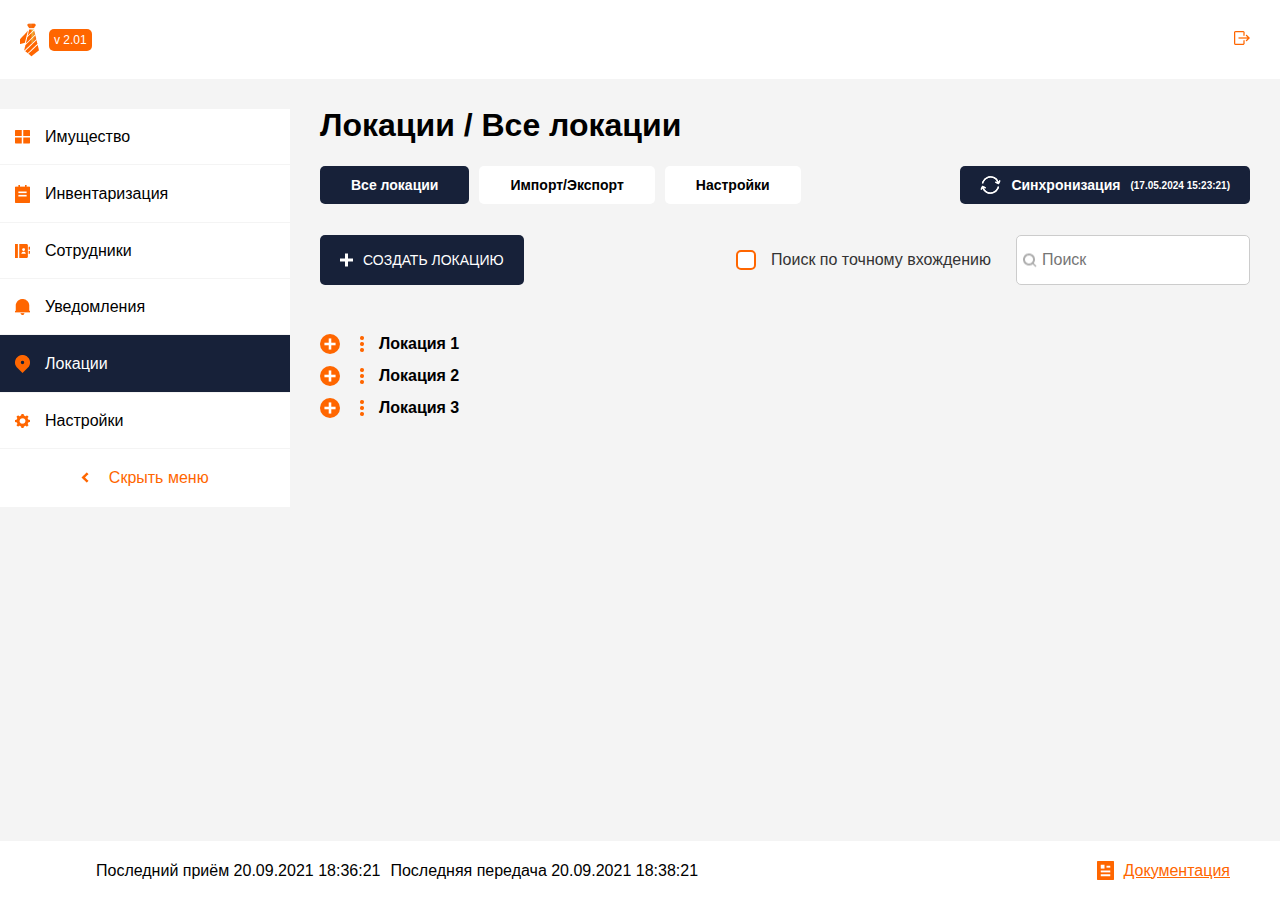
<file: index.html>
<!DOCTYPE html>
<html lang="en">
    <head>
        <meta charset="UTF-8" />
        <meta name="viewport" content="width=device-width, initial-scale=1.0" />
        <link rel="stylesheet" href="styles/reset.css" />
        <link rel="stylesheet" href="styles/styles.css" />
        <title>Локации</title>
    </head>
    <body>
        <div class="page">
            <header class="header">
                <div class="header__container container">
                    <div class="header__menu-left">
                        <img src="img/icon-tie.png" class="header__icon" alt="Иконка гастулка" />
                        <span class="header__version">v 2.01</span>
                    </div>
                    <a href="#" class="header__exit">
                        <img src="img/icon-exit.png" class="header__icon-exit" alt="Иконка выхода" />
                    </a>
                </div>
            </header>

            <main class="main">
                <section class="locations">
                    <div class="aside">
                        <div class="aside__menu">
                            <a href="#" class="aside__item">
                                <img src="img/icon-property.png" alt="Иконка Имущество" class="aside__icon" />
                                <span class="aside__text">Имущество</span>
                            </a>
                            <a href="#" class="aside__item">
                                <img src="img/icon-inventory.png" alt="Иконка Инвентаризация" class="aside__icon" />
                                <span class="aside__text">Инвентаризация</span>
                            </a>
                            <a href="#" class="aside__item">
                                <img src="img/icon-employees.png" alt="Иконка Сотрудники" class="aside__icon" />
                                <span class="aside__text">Сотрудники</span>
                            </a>
                            <a href="#" class="aside__item">
                                <img src="img/icon-notifications.png" alt="Иконка Уведомления" class="aside__icon" />
                                <span class="aside__text">Уведомления</span>
                            </a>
                            <a href="index.html" class="aside__item aside__item_active">
                                <img src="img/icon-location.png" alt="Иконка Локации" class="aside__icon" />
                                <span class="aside__text aside__text_active">Локации</span>
                            </a>
                            <a href="settings.html" class="aside__item">
                                <img src="img/icon-settings.png" alt="Иконка Настройки" class="aside__icon" />
                                <span class="aside__text">Настройки</span>
                            </a>
                        </div>
                        <button class="aside__close-menu">
                            <img src="img/icon-arrow.png" alt="Иконка Настройки" class="aside__icon aside__icon_arrow" />
                            <span class="aside__text_button aside__close-menu_text">Скрыть меню</span>
                        </button>
                    </div>

                    <div class="main-content">
                        <h1 class="main-content__title">Локации / Все локации</h1>
                        <div class="menu-top">
                            <div class="menu-top__list">
                                <button class="menu-top__item menu-top__item_active">Все локации</button>
                                <button class="menu-top__item">Импорт/Экспорт</button>
                                <button class="menu-top__item">Настройки</button>
                            </div>
                            <button class="menu-top__item menu-top__item_dark-blue">
                                <svg class="menu-top__icon" width="21" height="18" fill="#fff" xmlns="http://www.w3.org/2000/svg">
                                    <path
                                        d="M19.016 10.636l-1.135-.232a.095.095 0 0 0-.112.074 7.454 7.454 0 0 1-.605 1.778 7.378 7.378 0 0 1-4.257 3.767 7.428 7.428 0 0 1-2.425.408 7.358 7.358 0 0 1-3.25-.756 7.369 7.369 0 0 1-3.63-3.882l1.555.758a.093.093 0 0 0 .072.005.093.093 0 0 0 .054-.048l.508-1.041a.095.095 0 0 0-.044-.127L2.32 9.668a.095.095 0 0 0-.127.043L.865 12.413a.082.082 0 0 0-.006.016l-.034.07-.315.644a.095.095 0 0 0 .043.127l.272.133.768.376a.095.095 0 0 0 .127-.043l.668-1.363c.284.683.65 1.323 1.089 1.908a8.682 8.682 0 0 0 3.164 2.606 8.724 8.724 0 0 0 3.847.89c.97 0 1.932-.161 2.857-.48a8.74 8.74 0 0 0 5.133-4.668c.274-.603.48-1.237.612-1.882a.094.094 0 0 0-.074-.111zM20.495 4.776a.094.094 0 0 0-.048-.055l-.271-.134-.768-.378a.094.094 0 0 0-.072-.005.097.097 0 0 0-.055.048l-.685 1.39a8.741 8.741 0 0 0-4.261-4.53 8.721 8.721 0 0 0-3.847-.89c-.971 0-1.932.16-2.858.48a8.75 8.75 0 0 0-5.03 4.45 8.804 8.804 0 0 0-.71 2.08.093.093 0 0 0 .074.112l1.134.234a.095.095 0 0 0 .111-.073c.125-.607.328-1.2.602-1.762A7.38 7.38 0 0 1 8.07 1.976a7.432 7.432 0 0 1 2.425-.409c1.128 0 2.222.255 3.25.756a7.39 7.39 0 0 1 3.61 3.843l-1.513-.73a.095.095 0 0 0-.127.045l-.503 1.043a.095.095 0 0 0 .044.127l3.428 1.651c.013.007.027.01.04.01.036 0 .07-.02.086-.053l1.366-2.773.315-.638a.093.093 0 0 0 .005-.072z"
                                        fill="#fff"
                                    />
                                    <path
                                        fill-rule="evenodd"
                                        clip-rule="evenodd"
                                        d="M.825 13.403v-.904l.034-.07a.082.082 0 0 1 .006-.016l1.327-2.702a.095.095 0 0 1 .127-.043l3.428 1.672c.048.023.067.08.044.127l-.508 1.04a.093.093 0 0 1-.054.049.093.093 0 0 1-.072-.005l-1.554-.758a7.369 7.369 0 0 0 3.629 3.882 7.358 7.358 0 0 0 3.25.756c.821 0 1.637-.137 2.425-.408a7.378 7.378 0 0 0 4.344-3.952 7.454 7.454 0 0 0 .518-1.593.095.095 0 0 1 .041-.06c.021-.014.047-.019.071-.014l1.135.232c.051.01.085.06.074.11a8.794 8.794 0 0 1-.714 2.1 8.74 8.74 0 0 1-5.03 4.45 8.758 8.758 0 0 1-6.705-.409 8.682 8.682 0 0 1-3.164-2.606 8.787 8.787 0 0 1-1.09-1.908l-.667 1.363a.095.095 0 0 1-.127.043l-.768-.376zm19.35-7.917v-.899l-.767-.378a.094.094 0 0 0-.072-.005.097.097 0 0 0-.055.048l-.685 1.39a8.741 8.741 0 0 0-4.261-4.53 8.721 8.721 0 0 0-3.847-.89c-.971 0-1.932.16-2.858.48a8.75 8.75 0 0 0-5.03 4.45 8.804 8.804 0 0 0-.71 2.08.093.093 0 0 0 .074.112l1.134.234a.095.095 0 0 0 .111-.073c.125-.607.328-1.2.602-1.762A7.38 7.38 0 0 1 8.07 1.976a7.432 7.432 0 0 1 2.425-.409c1.128 0 2.222.255 3.25.756a7.39 7.39 0 0 1 3.61 3.843l-1.513-.73a.095.095 0 0 0-.127.045l-.503 1.043a.095.095 0 0 0 .044.127l3.428 1.651c.013.007.027.01.04.01.036 0 .07-.02.086-.053l1.366-2.773z"
                                        fill="#fff"
                                    />
                                </svg>
                                <span class="menu-top__text-left">Cинхронизация</span>
                                <span class="menu-top__date">(17.05.2024 15:23:21)</span>
                            </button>
                        </div>
                        <div class="menu-bottom">
                            <button class="button__wrapper">
                                <svg width="13" height="14" fill="none" xmlns="http://www.w3.org/2000/svg">
                                    <path d="M5 .5h3v13H5V.5z" fill="#fff" />
                                    <path d="M13 5.5v3H0v-3h13z" fill="#fff" />
                                </svg>
                                <span class="button__text">Создать локацию</span>
                            </button>

                            <div class="menu-bottom__search-container">
                                <div class="menu-bottom__search-left">
                                    <input type="checkbox" id="myCheckbox" class="menu-bottom__checkbox" />
                                    <label for="myCheckbox" class="menu-bottom__label">Поиск по точному вхождению</label>
                                </div>
                                <div class="menu-bottom__search-right">
                                    <button class="menu-bottom__search-button">
                                        <img src="img/icon-loupe.png" alt="Иконка Поиск" />
                                    </button>
                                    <input type="text" placeholder="Поиск" class="menu-bottom__input" />
                                </div>
                            </div>
                        </div>

                        <nav class="menu-locations">
                            <ul class="menu-locations__list">
                                <li class="menu-locations__item menu-locations__item_child">
                                    <div class="menu-locations__icon-container">
                                        <div class="menu-locations__circle"></div>
                                        <img src="img/icon-dots.png" class="menu-locations__three-dots" alt="Иконка Три точки" />
                                        <span class="menu-locations__text">Локация 1</span>
                                    </div>

                                    <ul class="menu-locations__submenu-list">
                                        <li class="menu-locations__item_child menu-locations__submenu-item">
                                            <div class="menu-locations__icon-container">
                                                <div class="menu-locations__circle"></div>
                                                <img src="img/icon-dots.png" class="menu-locations__three-dots" alt="Иконка Три точки" />
                                                <span class="menu-locations__text-child">Подотдел 1.1</span>
                                            </div>

                                            <ul class="menu-locations__submenu-grandchild">
                                                <li class="menu-locations__item_child">
                                                    <span class="menu-locations__submenu-text">Подподотдел 1.1.1</span>
                                                </li>
                                                <li class="menu-locations__item_child">
                                                    <span class="menu-locations__submenu-text">Подподотдел 1.1.2</span>
                                                </li>
                                            </ul>
                                        </li>
                                        <li class="menu-locations__item_child">
                                            <div class="menu-locations__icon-container">
                                                <div class="menu-locations__circle"></div>
                                                <img src="img/icon-dots.png" class="menu-locations__three-dots" alt="Иконка Три точки" />
                                                <span class="menu-locations__text-child">Подотдел 1.2</span>
                                            </div>

                                            <ul class="menu-locations__submenu-grandchild">
                                                <li class="menu-locations__item_child">
                                                    <span class="menu-locations__submenu-text">Подподотдел 1.2.1</span>
                                                </li>
                                                <li class="menu-locations__item_child">
                                                    <span class="menu-locations__submenu-text">Подподотдел 1.2.2</span>
                                                </li>
                                            </ul>
                                        </li>
                                        <li class="menu-locations__item_child">
                                            <div class="menu-locations__icon-container">
                                                <div class="menu-locations__circle"></div>
                                                <img src="img/icon-dots.png" class="menu-locations__three-dots" alt="Иконка Три точки" />
                                                <span class="menu-locations__text-child">Подотдел 1.3</span>
                                            </div>

                                            <ul class="menu-locations__submenu-grandchild">
                                                <li class="menu-locations__item_child">
                                                    <span class="menu-locations__submenu-text">Подподотдел 1.3.1</span>
                                                </li>
                                                <li class="menu-locations__item_child">
                                                    <span class="menu-locations__submenu-text">Подподотдел 1.3.2</span>
                                                </li>
                                            </ul>
                                        </li>
                                    </ul>
                                </li>

                                <li class="menu-locations__item menu-locations__item_child">
                                    <div class="menu-locations__icon-container">
                                        <div class="menu-locations__circle"></div>
                                        <img src="img/icon-dots.png" class="menu-locations__three-dots" alt="Иконка Три точки" />
                                        <span class="menu-locations__text">Локация 2</span>
                                    </div>

                                    <ul class="menu-locations__submenu-list">
                                        <li class="menu-locations__item_child">
                                            <div class="menu-locations__icon-container">
                                                <div class="menu-locations__circle"></div>
                                                <img src="img/icon-dots.png" class="menu-locations__three-dots" alt="Иконка Три точки" />
                                                <span class="menu-locations__text-child">Подотдел 2.1</span>
                                            </div>
                                        </li>
                                        <li class="menu-locations__item_child">
                                            <div class="menu-locations__icon-container">
                                                <div class="menu-locations__circle"></div>
                                                <img src="img/icon-dots.png" class="menu-locations__three-dots" alt="Иконка Три точки" />
                                                <span class="menu-locations__text-child">Подотдел 2.2</span>
                                            </div>
                                        </li>
                                    </ul>
                                </li>

                                <li class="menu-locations__item menu-locations__item_child">
                                    <div class="menu-locations__icon-container">
                                        <div class="menu-locations__circle"></div>
                                        <img src="img/icon-dots.png" class="menu-locations__three-dots" alt="Иконка Три точки" />
                                        <span class="menu-locations__text">Локация 3</span>
                                    </div>

                                    <ul class="menu-locations__submenu-list">
                                        <li class="menu-locations__item_child">
                                            <div class="menu-locations__icon-container">
                                                <div class="menu-locations__circle"></div>
                                                <img src="img/icon-dots.png" class="menu-locations__three-dots" alt="Иконка Три точки" />
                                                <span class="menu-locations__text-child">Подотдел 3.1</span>
                                            </div>
                                        </li>
                                        <li class="menu-locations__item_child">
                                            <div class="menu-locations__icon-container">
                                                <div class="menu-locations__circle"></div>
                                                <img src="img/icon-dots.png" class="menu-locations__three-dots" alt="Иконка Три точки" />
                                                <span class="menu-locations__text-child">Подотдел 3.2</span>
                                            </div>
                                        </li>
                                    </ul>
                                </li>
                            </ul>
                        </nav>
                    </div>
                </section>
            </main>

            <footer class="footer">
                <div class="footer__wrap container">
                    <div class="footer__center">
                        <p class="footer__text">Последний приём 20.09.2021 18:36:21</p>
                        <p class="footer__text">Последняя передача 20.09.2021 18:38:21</p>
                    </div>
                    <div class="footer__right">
                        <img src="img/icon-documentation.png" class="footer__icon" />
                        <a href="#" class="footer__link">Документация</a>
                    </div>
                </div>
            </footer>
        </div>
        <script src="scripts/menu-locations.js"></script>
        <script src="scripts/aside.js"></script>
    </body>
</html>
</file>
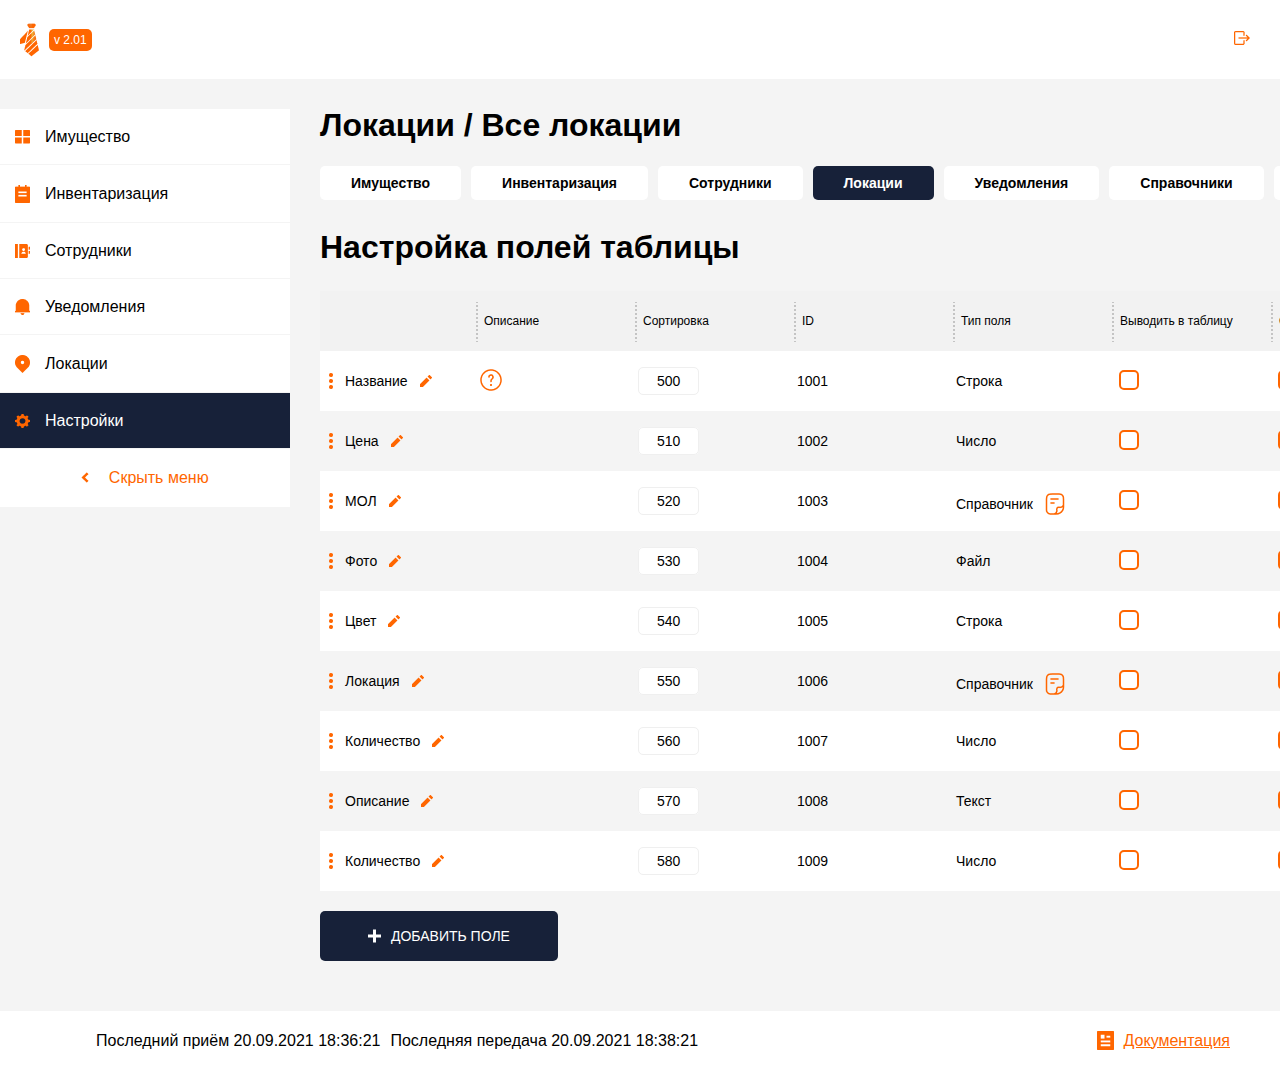
<file: settings.html>
<!DOCTYPE html>
<html lang="en">
    <head>
        <meta charset="UTF-8" />
        <meta name="viewport" content="width=device-width, initial-scale=1.0" />
        <link rel="stylesheet" href="styles/reset.css" />
        <link rel="stylesheet" href="styles/styles.css" />
        <title>Локации</title>
    </head>
    <body>
        <div class="page">
            <header class="header">
                <div class="header__container container">
                    <div class="header__menu-left">
                        <img src="img/icon-tie.png" class="header__icon" alt="Иконка гастулка" />
                        <span class="header__version">v 2.01</span>
                    </div>
                    <a href="#" class="header__exit">
                        <img src="img/icon-exit.png" class="header__icon-exit" alt="Иконка выхода" />
                    </a>
                </div>
            </header>

            <main class="main">
                <section class="locations">
                    <div class="aside">
                        <div class="aside__menu">
                            <a href="#" class="aside__item">
                                <img src="img/icon-property.png" alt="Иконка Имущество" class="aside__icon" />
                                <span class="aside__text">Имущество</span>
                            </a>
                            <a href="#" class="aside__item">
                                <img src="img/icon-inventory.png" alt="Иконка Инвентаризация" class="aside__icon" />
                                <span class="aside__text">Инвентаризация</span>
                            </a>
                            <a href="#" class="aside__item">
                                <img src="img/icon-employees.png" alt="Иконка Сотрудники" class="aside__icon" />
                                <span class="aside__text">Сотрудники</span>
                            </a>
                            <a href="#" class="aside__item">
                                <img src="img/icon-notifications.png" alt="Иконка Уведомления" class="aside__icon" />
                                <span class="aside__text">Уведомления</span>
                            </a>
                            <a href="index.html" class="aside__item">
                                <img src="img/icon-location.png" alt="Иконка Локации" class="aside__icon" />
                                <span class="aside__text">Локации</span>
                            </a>
                            <a href="settings.html" class="aside__item aside__item_active">
                                <img src="img/icon-settings.png" alt="Иконка Настройки" class="aside__icon" />
                                <span class="aside__text aside__text_active">Настройки</span>
                            </a>
                        </div>
                        <button class="aside__close-menu">
                            <img src="img/icon-arrow.png" alt="Иконка Настройки" class="aside__icon aside__icon_arrow" />
                            <span class="aside__text_button aside__close-menu_text">Скрыть меню</span>
                        </button>
                    </div>

                    <div class="main-content">
                        <h1 class="main-content__title">Локации / Все локации</h1>
                        <div class="menu-top">
                            <div class="menu-top__list">
                                <button class="menu-top__item">Имущество</button>
                                <button class="menu-top__item">Инвентаризация</button>
                                <button class="menu-top__item">Сотрудники</button>
                                <button class="menu-top__item menu-top__item_active">Локации</button>
                                <button class="menu-top__item">Уведомления</button>
                                <button class="menu-top__item">Справочники</button>
                                <button class="menu-top__item">Пользователь</button>
                            </div>
                        </div>

                        <div class="table">
                            <h2 class="table__title">Настройка полей таблицы</h2>
                            <table class="table__main">
                                <thead class="table__head">
                                    <tr class="table__top-text">
                                        <th>&nbsp;</th>
                                        <th scope="col">Описание</th>
                                        <th scope="col">Сортировка</th>
                                        <th scope="col">ID</th>
                                        <th scope="col">Тип поля</th>
                                        <th scope="col">Выводить в таблицу</th>
                                        <th scope="col">Обязательно</th>
                                        <th scope="col">Удалить</th>
                                    </tr>
                                </thead>
                                <tbody class="table__body">
                                    <tr>
                                        <th class="table__left-text">
                                            <img src="img/icon-dots.png" alt="Иконка Три точки" />
                                            <span>Название</span>
                                            <img src="img/icon-pencil.png" alt="Иконка карандаша" />
                                        </th>
                                        <td><img src="img/icon-help.png" alt="Описание картинки" class="table__img" /></td>
                                        <td>
                                            <span class="table__sort">500</span>
                                        </td>
                                        <td>1001</td>
                                        <td>Строка</td>
                                        <td><input type="checkbox" class="table__checkbox" id="checkbox1" /></td>
                                        <td><input type="checkbox" class="table__checkbox" id="checkbox2" /></td>
                                        <td><input type="checkbox" class="table__checkbox" id="checkbox3" /></td>
                                    </tr>
                                    <tr>
                                        <th class="table__left-text">
                                            <img src="img/icon-dots.png" alt="Иконка Три точки" />
                                            <span>Цена</span>
                                            <img src="img/icon-pencil.png" alt="Иконка карандаша" />
                                        </th>
                                        <td></td>
                                        <td>
                                            <span class="table__sort">510</span>
                                        </td>
                                        <td>1002</td>
                                        <td>Число</td>
                                        <td><input type="checkbox" class="table__checkbox" id="checkbox1" /></td>
                                        <td><input type="checkbox" class="table__checkbox" id="checkbox2" /></td>
                                        <td><input type="checkbox" class="table__checkbox" id="checkbox3" /></td>
                                    </tr>
                                    <tr>
                                        <th class="table__left-text">
                                            <img src="img/icon-dots.png" alt="Иконка Три точки" />
                                            <span>МОЛ</span>
                                            <img src="img/icon-pencil.png" alt="Иконка карандаша" />
                                        </th>
                                        <td></td>
                                        <td>
                                            <span class="table__sort">520</span>
                                        </td>
                                        <td>1003</td>
                                        <td class="table__directory">
                                            <span>Справочник</span>
                                            <img src="img/icon-directory.png" alt="Иконка карандаша" />
                                        </td>
                                        <td><input type="checkbox" class="table__checkbox" id="checkbox1" /></td>
                                        <td><input type="checkbox" class="table__checkbox" id="checkbox2" /></td>
                                        <td><input type="checkbox" class="table__checkbox" id="checkbox3" /></td>
                                    </tr>
                                    <tr>
                                        <th class="table__left-text">
                                            <img src="img/icon-dots.png" alt="Иконка Три точки" />
                                            <span>Фото</span>
                                            <img src="img/icon-pencil.png" alt="Иконка карандаша" />
                                        </th>
                                        <td></td>
                                        <td>
                                            <span class="table__sort">530</span>
                                        </td>
                                        <td>1004</td>
                                        <td>Файл</td>
                                        <td><input type="checkbox" class="table__checkbox" id="checkbox1" /></td>
                                        <td><input type="checkbox" class="table__checkbox" id="checkbox2" /></td>
                                        <td><input type="checkbox" class="table__checkbox" id="checkbox3" /></td>
                                    </tr>
                                    <tr>
                                        <th class="table__left-text">
                                            <img src="img/icon-dots.png" alt="Иконка Три точки" />
                                            <span>Цвет</span>
                                            <img src="img/icon-pencil.png" alt="Иконка карандаша" />
                                        </th>
                                        <td></td>
                                        <td>
                                            <span class="table__sort">540</span>
                                        </td>
                                        <td>1005</td>
                                        <td>Строка</td>
                                        <td><input type="checkbox" class="table__checkbox" id="checkbox1" /></td>
                                        <td><input type="checkbox" class="table__checkbox" id="checkbox2" /></td>
                                        <td><input type="checkbox" class="table__checkbox" id="checkbox3" /></td>
                                    </tr>
                                    <tr>
                                        <th class="table__left-text">
                                            <img src="img/icon-dots.png" alt="Иконка Три точки" />
                                            <span>Локация</span>
                                            <img src="img/icon-pencil.png" alt="Иконка карандаша" />
                                        </th>
                                        <td></td>
                                        <td>
                                            <span class="table__sort">550</span>
                                        </td>
                                        <td>1006</td>
                                        <td class="table__directory">
                                            <span>Справочник</span>
                                            <img src="img/icon-directory.png" alt="Иконка карандаша" />
                                        </td>
                                        <td><input type="checkbox" class="table__checkbox" id="checkbox1" /></td>
                                        <td><input type="checkbox" class="table__checkbox" id="checkbox2" /></td>
                                        <td><input type="checkbox" class="table__checkbox" id="checkbox3" /></td>
                                    </tr>
                                    <tr>
                                        <th class="table__left-text">
                                            <img src="img/icon-dots.png" alt="Иконка Три точки" />
                                            <span>Количество</span>
                                            <img src="img/icon-pencil.png" alt="Иконка карандаша" />
                                        </th>
                                        <td></td>
                                        <td>
                                            <span class="table__sort">560</span>
                                        </td>
                                        <td>1007</td>
                                        <td>Число</td>
                                        <td><input type="checkbox" class="table__checkbox" id="checkbox1" /></td>
                                        <td><input type="checkbox" class="table__checkbox" id="checkbox2" /></td>
                                        <td><input type="checkbox" class="table__checkbox" id="checkbox3" /></td>
                                    </tr>
                                    <tr>
                                        <th class="table__left-text">
                                            <img src="img/icon-dots.png" alt="Иконка Три точки" />
                                            <span>Описание</span>
                                            <img src="img/icon-pencil.png" alt="Иконка карандаша" />
                                        </th>
                                        <td></td>
                                        <td>
                                            <span class="table__sort">570</span>
                                        </td>
                                        <td>1008</td>
                                        <td>Текст</td>
                                        <td><input type="checkbox" class="table__checkbox" id="checkbox1" /></td>
                                        <td><input type="checkbox" class="table__checkbox" id="checkbox2" /></td>
                                        <td><input type="checkbox" class="table__checkbox" id="checkbox3" /></td>
                                    </tr>
                                    <tr>
                                        <th class="table__left-text">
                                            <img src="img/icon-dots.png" alt="Иконка Три точки" />
                                            <span>Количество</span>
                                            <img src="img/icon-pencil.png" alt="Иконка карандаша" />
                                        </th>
                                        <td></td>
                                        <td>
                                            <span class="table__sort">580</span>
                                        </td>
                                        <td>1009</td>
                                        <td>Число</td>
                                        <td><input type="checkbox" class="table__checkbox" id="checkbox1" /></td>
                                        <td><input type="checkbox" class="table__checkbox" id="checkbox2" /></td>
                                        <td><input type="checkbox" class="table__checkbox" id="checkbox3" /></td>
                                    </tr>
                                </tbody>
                            </table>

                            <button class="button__wrapper button__wrapper_settings" id="open-popup">
                                <svg width="13" height="14" fill="none" xmlns="http://www.w3.org/2000/svg">
                                    <path d="M5 .5h3v13H5V.5z" fill="#fff" />
                                    <path d="M13 5.5v3H0v-3h13z" fill="#fff" />
                                </svg>
                                <span class="button__text">Добавить поле</span>
                            </button>

                            <div class="popup" id="popup-create">
                                <div class="popup__content">
                                    <h2 class="popup__title">Создать локацию</h2>
                                    <div class="popup__form">
                                        <input type="text" class="popup__input" placeholder="Название" />
                                        <input type="text" class="popup__input" placeholder="Штрихкод" />
                                        <input type="text" class="popup__input" placeholder="RFID" />
                                        <div class="popup__select-form">
                                            <select class="popup__select_wrap">
                                                <option value="" hidden>Вложенность</option>
                                                <option value="1">Вложенность 1</option>
                                                <option value="2">Вложенность 2</option>
                                                <option value="3">Вложенность 3</option>
                                            </select>
                                            <div class="popup__arrow"></div>
                                        </div>
                                    </div>
                                    <div class="popup__options">
                                        <div class="popup__option">
                                            <span class="popup__label">Виртуальная локация</span>
                                            <label class="popup__switch">
                                                <input type="checkbox" />
                                                <span class="popup__slider"></span>
                                            </label>
                                        </div>
                                        <div class="popup__option">
                                            <span class="popup__label">Локация для утерь</span>
                                            <label class="popup__switch">
                                                <input type="checkbox" />
                                                <span class="popup__slider"></span>
                                            </label>
                                        </div>
                                    </div>
                                    <div class="popup__buttons">
                                        <button class="button__wrapper button__wrapper_popup" id="new-popup">
                                            <img src="img/icon-save.png" alt="Иконка Сохранения" />
                                            <span class="button__text">Сохранить</span>
                                        </button>
                                        <button class="button__wrapper button__wrapper_popup button__wrapper_popup_cancel" id="close-popup">
                                            <span class="button__text">Отменить</span>
                                        </button>
                                    </div>
                                </div>
                            </div>

                            <div class="popup__change" id="popup-change">
                                <div class="popup__content">
                                    <h2 class="popup__title">Изменить локацию "название"</h2>
                                    <div class="popup__form">
                                        <div class="popup__label-wrap">
                                            <label for="location-name">Локация:</label>
                                            <input type="text" id="location-name" class="popup__input" placeholder="Локация 11" />
                                        </div>
                                        <div class="popup__label-wrap">
                                            <label for="code">Штрихкод:</label>
                                            <input type="text" id="code" class="popup__input" placeholder="1123123123123" />
                                        </div>
                                        <div class="popup__label-wrap">
                                            <label for="rfid">RFID:</label>
                                            <input type="text" id="rfid" class="popup__input" placeholder="1123123123123" />
                                        </div>
                                        <div class="popup__select-form popup__select-form_change popup__label-wrap">
                                            <label for="nested">Вложенность:</label>
                                            <select id="nested" class="popup__select_wrap">
                                                <option value="" hidden>Вложенность</option>
                                                <option value="1">Локация1</option>
                                                <option value="2">Вложенность 2</option>
                                                <option value="3">Вложенность 3</option>
                                            </select>
                                            <div class="popup__arrow popup__arrow_change"></div>
                                        </div>
                                    </div>
                                    <div class="popup__options">
                                        <div class="popup__option">
                                            <span class="popup__label">Виртуальная локация</span>
                                            <label class="popup__switch">
                                                <input type="checkbox" />
                                                <span class="popup__slider"></span>
                                            </label>
                                        </div>
                                        <div class="popup__option">
                                            <span class="popup__label">Локация для утерь</span>
                                            <label class="popup__switch">
                                                <input type="checkbox" />
                                                <span class="popup__slider"></span>
                                            </label>
                                        </div>
                                    </div>
                                    <div class="popup__buttons">
                                        <button class="button__wrapper button__wrapper_popup button__wrapper_delete">
                                            <svg width="13" height="13" fill="none" xmlns="http://www.w3.org/2000/svg">
                                                <path d="M10.044.843l2.121 2.121-9.192 9.192-2.121-2.12L10.044.842z" fill="#FF4545" />
                                                <path d="M12.165 10.035l-2.121 2.121L.852 2.964 2.972.843l9.193 9.192z" fill="#FF4545" />
                                            </svg>
                                            <span class="button__text">Удалить</span>
                                        </button>
                                        <button class="button__wrapper button__wrapper_popup button__wrapper_popup_cancel" id="close-popup-change">
                                            <span class="button__text">Отменить</span>
                                        </button>
                                    </div>
                                    <button class="button__wrapper button__wrapper_save button__wrapper_popup">
                                        <img src="img/icon-save.png" alt="Иконка Сохранения" />
                                        <span class="button__text">Сохранить</span>
                                    </button>
                                </div>
                            </div>
                        </div>
                    </div>
                </section>
            </main>

            <footer class="footer">
                <div class="footer__wrap container">
                    <div class="footer__center">
                        <p class="footer__text">Последний приём 20.09.2021 18:36:21</p>
                        <p class="footer__text">Последняя передача 20.09.2021 18:38:21</p>
                    </div>
                    <div class="footer__right">
                        <img src="img/icon-documentation.png" class="footer__icon" />
                        <a href="#" class="footer__link">Документация</a>
                    </div>
                </div>
            </footer>
        </div>
        <script src="scripts/aside.js"></script>
        <script src="scripts/popup.js"></script>
    </body>
</html>
</file>
<file: styles/styles.css>
/* Global */
* {
  box-sizing: border-box;
}

::after,
::before {
  box-sizing: inherit;
}

body {
  font-family: "Tahoma", "Arial", sans-serif;
  font-weight: 400;
  height: 100%;
  margin: 0;
  padding: 0;
}

.container {
  max-width: 2560px;
  margin: 0 auto;
  padding: 0 30px 0 20px;
}

/* Header */
.header__container {
  display: flex;
  align-items: center;
  min-height: 79px;
  justify-content: space-between;
}
.header__menu-left {
  display: flex;
  align-items: center;
  gap: 10px;
}
.header__version {
  display: block;
  font-size: 12px;
  color: #fff;
  background-color: #ff6600;
  border-radius: 5px;
  padding: 5px;
}
.header__exit {
  cursor: pointer;
}

/* Main */
.page {
  display: flex;
  flex-direction: column;
  min-height: 100vh;
}

.main {
  flex: 1;
  background-color: #f4f4f4;
  padding-top: 30px;
}

/* Aside menu */
.aside {
  width: 100%;
  display: flex;
  flex-direction: column;
  max-width: 290px;
  transition: max-width 0.3s ease;
}
.aside_collapsed {
  width: 43px;
  overflow: hidden;
}
.aside__menu {
  display: flex;
  flex-direction: column;
  background-color: #fff;
  min-width: 290px;
  transition: transform 0.3s ease;
  transform: translateX(0);
}
.aside__item {
  display: flex;
  align-items: center;
  position: relative;
  text-decoration: none;
  cursor: pointer;
  transition: background-color 0.3s ease;
  padding: 20px 15px;
}
.aside__item::after {
  content: "";
  position: absolute;
  width: 100%;
  bottom: 0;
  left: 0;
  border-bottom: 1px solid #f4f4f4;
}
.aside__item:hover {
  background-color: #172139;
}
.aside__item:hover .aside__text {
  color: #fff;
}
.aside__item:active {
  background-color: rgba(23, 33, 57, 0.5);
  box-shadow: 0 0 8px rgba(0, 0, 0, 0.2);
}
.aside__item_active {
  color: #fff;
  background-color: #172139;
}
.aside__text {
  color: #000;
}
.aside__text_active {
  color: #fff;
}
.aside__text.aside__text_hidden {
  display: none;
}
.aside__text_button {
  display: inline-block;
  transition: opacity 0.3s ease;
}
.aside__icon {
  transition: opacity 0.3s ease;
  padding-right: 15px;
}
.aside__icon_show-icon {
  padding-right: 0;
}
.aside__icon_arrow_rotated {
  transform: rotate(180deg);
  transition: transform 0.3s ease;
}
.aside__close-menu {
  position: relative;
  font-size: 16px;
  background-color: #fff;
  color: #ff6600;
  outline: none;
  border: none;
  padding: 20px;
  cursor: pointer;
  transition: background-color 0.3s ease, color 0.3s ease;
}
.aside__close-menu_text_hidden {
  display: none;
}

/* Locations */
.locations {
  width: 100%;
  display: flex;
}

/* Main content*/
.main-content {
  width: 100%;
  flex-grow: 1;
  padding: 0 30px;
}
.main-content__title {
  font-size: 32px;
  font-weight: bold;
  padding-bottom: 25px;
}

/* Menu */
.menu-top {
  display: flex;
  justify-content: space-between;
  padding-bottom: 31px;
}
.menu-top__list {
  display: flex;
  gap: 10px;
}
.menu-top__item {
  position: relative;
  font-size: 14px;
  font-weight: bold;
  background-color: #fff;
  outline: none;
  border: none;
  border-radius: 5px;
  cursor: pointer;
  padding: 9px 31px;
}
.menu-top__item:hover {
  background-color: #172139;
  color: #fff;
}
.menu-top__item_dark-blue {
  display: flex;
  align-items: center;
  justify-content: center;
  gap: 10px;
  color: #fff;
  background-color: #172139;
  border: none;
  cursor: pointer;
  transition: background-color 0.3s, color 0.3s, transform 0.3s;
  padding: 10px 20px;
}
.menu-top__item_dark-blue:hover {
  box-shadow: 0 0 8px rgba(0, 0, 0, 0.2);
  transform: scale(1.05);
}
.menu-top__item_dark-blue:active {
  background-color: rgba(23, 33, 57, 0.5);
  box-shadow: 0 0 8px rgba(0, 0, 0, 0.2);
  transform: scale(1);
}
.menu-top__item_active {
  color: #fff;
  background-color: #172139;
}
.menu-top__item:active {
  background-color: rgba(23, 33, 57, 0.5);
  box-shadow: 0 0 8px rgba(0, 0, 0, 0.2);
}
.menu-top__date {
  font-size: 10px;
}

.menu-bottom {
  display: flex;
  justify-content: space-between;
  padding-bottom: 43px;
}
.menu-bottom__search-container {
  display: flex;
  justify-content: space-between;
  align-items: center;
  gap: 25px;
}
.menu-bottom__search-left {
  display: flex;
  align-items: center;
}
.menu-bottom__checkbox {
  display: none;
}
.menu-bottom__search-button {
  position: absolute;
  left: 7px;
  top: 54%;
  transform: translateY(-50%);
  background: none;
  border: none;
  cursor: pointer;
  padding: 0;
}
.menu-bottom__checkbox + .menu-bottom__label {
  padding-left: 35px;
  position: relative;
  cursor: pointer;
  font-size: 16px;
  color: #333;
}
.menu-bottom__checkbox + .menu-bottom__label:before {
  content: "";
  display: inline-block;
  width: 20px;
  height: 20px;
  border-radius: 5px;
  background-color: #fff;
  border: 2px solid #ff6600;
  position: absolute;
  left: 0;
  top: 50%;
  transform: translateY(-50%);
}
.menu-bottom__checkbox:checked + .menu-bottom__label:before {
  background-color: #ff6600;
  background-image: url("../img/icon-check.png");
  background-position: center;
  background-repeat: no-repeat;
  background-size: 12px;
}
.menu-bottom__search-right {
  position: relative;
}
.menu-bottom__input {
  font-size: 16px;
  border: 1px solid #ccc;
  border-radius: 5px;
  padding: 15px 0 15px 25px;
}

.menu-locations {
  display: flex;
  justify-content: center;
  max-width: 300px;
  margin-bottom: 40px;
}
.menu-locations__list {
  width: 100%;
}
.menu-locations__item {
  position: relative;
}
.menu-locations__text {
  display: block;
  font-size: 16px;
  font-weight: bold;
  text-decoration: none;
  transition: 0.2s;
  color: #000;
  cursor: pointer;
  padding: 8px 0px 8px 0px;
}
.menu-locations__text:hover {
  text-decoration: underline;
  text-decoration-color: #172139;
}
.menu-locations__submenu-list {
  position: relative;
  background-color: #f4f4f4;
  min-width: 100%;
  z-index: 9;
  height: 0;
  overflow: hidden;
  opacity: 0;
  transition: 0.4s;
  padding-left: 20px;
}
.menu-locations__submenu-list.active {
  height: auto;
  overflow: auto;
  opacity: 1;
}
.menu-locations__text-child {
  display: block;
  text-decoration: none;
  transition: 0.2s;
  color: #000;
  cursor: pointer;
  padding: 8px 0px 8px 0px;
}
.menu-locations__text-child:hover {
  text-decoration: underline;
  text-decoration-color: #172139;
}
.menu-locations__submenu-grandchild {
  height: 0;
  overflow: hidden;
  opacity: 0;
  min-width: -moz-max-content;
  min-width: max-content;
  transition: 0.4s;
}
.menu-locations__submenu-grandchild.active {
  height: auto;
  overflow: auto;
  opacity: 1;
}
.menu-locations__submenu-text {
  display: block;
  text-decoration: none;
  transition: 0.2s;
  color: #000;
  cursor: pointer;
  padding: 8px 0px 8px 80px;
}
.menu-locations__submenu-text:hover {
  text-decoration: underline;
  text-decoration-color: #172139;
}
.menu-locations__icon-container {
  display: flex;
  align-items: center;
  gap: 15px;
  margin-right: 10px;
}
.menu-locations__circle {
  width: 20px;
  height: 20px;
  background-color: #ff6600;
  border-radius: 50%;
  display: flex;
  align-items: center;
  justify-content: center;
  margin-right: 5px;
  background-image: url("../img/icon-plus.svg");
  background-size: 12px 12px;
  background-repeat: no-repeat;
  background-position: center;
}
.menu-locations__circle.active {
  background-image: url("../img/icon-minus.svg");
}

/* Button */
.button__wrapper {
  display: flex;
  align-items: center;
  justify-content: center;
  gap: 10px;
  color: #fff;
  background-color: #172139;
  font-size: 14px;
  text-transform: uppercase;
  border: none;
  border-radius: 5px;
  transition: background-color 0.3s, color 0.3s, transform 0.3s;
  cursor: pointer;
  padding: 10px 20px;
}
.button__wrapper__text {
  font-size: 14px;
  text-transform: uppercase;
}
.button__wrapper:hover {
  box-shadow: 0 0 8px rgba(0, 0, 0, 0.2);
  transform: scale(1.05);
}
.button__wrapper:active {
  background-color: rgba(23, 33, 57, 0.5);
  box-shadow: 0 0 8px rgba(0, 0, 0, 0.2);
  transform: scale(1);
}
.button__wrapper_settings, .button__wrapper_popup {
  padding: 17px 48px;
  margin-top: 20px;
  margin-bottom: 50px;
}
.button__wrapper_popup {
  margin-bottom: 16px;
}
.button__wrapper_popup:hover {
  box-shadow: none;
  transform: none;
}
.button__wrapper_popup_cancel {
  background-color: #fff;
  color: #172139;
  border: 1px solid #172139;
}
.button__wrapper_popup_cancel:active {
  color: #fff;
}
.button__wrapper_save {
  width: 100%;
}
.button__wrapper_delete {
  background-color: #fff;
  color: #172139;
  border: 1px solid #172139;
}

/* Table */
.table__main {
  width: 100%;
  border-collapse: collapse;
}
.table__head {
  background-color: #f2f2f2;
}
.table__title {
  font-size: 32px;
  font-weight: bold;
  padding-bottom: 28px;
}
.table__top-text th {
  position: relative;
  text-align: left;
  align-content: center;
  font-size: 12px;
  min-width: 159px;
  padding-left: 5px;
}
.table__top-text th:not(:last-child)::before {
  content: "";
  position: absolute;
  width: 3px;
  height: 40px;
  background-image: url(../img/icon-line.png);
  background-repeat: no-repeat;
  right: 0;
  top: 11px;
}
.table__body td {
  font-size: 14px;
  align-content: center;
}
.table__body th {
  display: flex;
  align-items: center;
  gap: 12px;
}
.table__left-text {
  text-align: left;
  font-size: 14px;
  padding: 22px 0 22px 9px;
}
.table__left-text img {
  cursor: pointer;
}
.table__sort {
  background-color: #fff;
  border: 1px solid #efefef;
  border-radius: 5px;
  padding: 5px 18px;
}
.table__directory {
  display: flex;
  gap: 10px;
  align-items: center;
  cursor: pointer;
}
.table__checkbox {
  -webkit-appearance: none;
  -moz-appearance: none;
  appearance: none;
  width: 20px;
  height: 20px;
  border-radius: 5px;
  background-color: #fff;
  border: 2px solid #ff6600;
  position: relative;
  cursor: pointer;
  outline: none;
  transition: background-color 0.3s, border-color 0.3s;
}
.table__checkbox:checked {
  background-color: #ff6600;
  background-image: url("../img/icon-check.png");
  background-position: center;
  background-repeat: no-repeat;
  background-size: 12px;
  border-color: #ff6600;
}
.table__img {
  max-width: 100%;
  height: auto;
}

.table__body tr:nth-child(odd) {
  background-color: #fff;
}

.table__main tr {
  height: 60px;
}

/* Popup */
.popup {
  display: none;
  position: fixed;
  top: 0;
  left: 0;
  width: 100%;
  height: 100%;
  background: rgba(0, 0, 0, 0.5);
  align-items: center;
  justify-content: center;
  z-index: 1000;
}
.popup__change {
  display: none;
  position: fixed;
  top: 0;
  left: 0;
  width: 100%;
  height: 100%;
  background: rgba(0, 0, 0, 0.5);
  align-items: center;
  justify-content: center;
  z-index: 1000;
}
.popup__change input:checked + .popup__slider {
  background-color: #efefef;
}
.popup__change input:checked + .popup__slider:before {
  transform: translateX(14px);
}
.popup__content {
  background: #fff;
  border-radius: 8px;
  width: 90%;
  max-width: 440px;
  box-shadow: 0 4px 8px rgba(0, 0, 0, 0.2);
  padding: 20px;
}
.popup__title {
  font-size: 18px;
  font-weight: bold;
  text-align: center;
  margin-bottom: 20px;
}
.popup__form {
  display: flex;
  flex-direction: column;
  gap: 10px;
}
.popup__input {
  font-size: 16px;
  border: 1px solid #f4f4f4;
  border-radius: 4px;
  background-color: #f2f2f2;
  padding: 20px;
}
.popup__select {
  position: absolute;
  top: 0;
  right: 0;
  bottom: 0;
  border: none;
  background: transparent;
  width: 100%;
  height: 100%;
  opacity: 0;
}
.popup__options {
  margin-top: 20px;
}
.popup__option {
  display: flex;
  justify-content: space-between;
  align-items: center;
  margin-bottom: 10px;
}
.popup__label {
  font-size: 16px;
}
.popup__switch {
  position: relative;
  display: inline-block;
  width: 34px;
  height: 20px;
}
.popup__switch input {
  opacity: 0;
  width: 0;
  height: 0;
}
.popup__slider {
  position: absolute;
  cursor: pointer;
  top: 0;
  left: 0;
  right: 0;
  bottom: 0;
  background-color: #f2f2f2;
  transition: 0.4s;
  border-radius: 20px;
}
.popup__slider::before {
  position: absolute;
  content: "";
  height: 12px;
  width: 12px;
  border-radius: 50%;
  left: 4px;
  bottom: 4px;
  background-color: #ff6600;
  transition: 0.4s;
}
.popup input:checked + .popup__slider {
  background-color: #efefef;
}
.popup input:checked + .popup__slider:before {
  transform: translateX(14px);
}
.popup__buttons {
  display: flex;
  justify-content: space-between;
  margin-top: 20px;
}
.popup__button {
  flex: 1;
  font-size: 16px;
  border: none;
  border-radius: 4px;
  cursor: pointer;
  padding: 10px 20px;
}
.popup__select-form {
  position: relative;
  margin-bottom: 10px;
  background-color: #f2f2f2;
}
.popup__select-form.open .popup__arrow, .popup__select-form.open .popup__arrow_change {
  transform: rotate(90deg);
}
.popup__select_wrap {
  font-size: 16px;
  width: 100%;
  -webkit-appearance: none;
  -moz-appearance: none;
  appearance: none;
  border: 1px solid #f2f2f2;
  border-radius: 5px;
  background-color: #f2f2f2;
  padding: 20px;
}
.popup__arrow {
  position: absolute;
  right: 15px;
  top: 44%;
  width: 10px;
  height: 10px;
  background-image: url("../img/icon-arrow.png");
  transform: rotate(-90deg);
  background-size: contain;
  background-repeat: no-repeat;
  background-position: center;
  pointer-events: none;
  transition: transform 0.3s ease;
}
.popup__arrow_change {
  top: 60%;
}
.popup__label-wrap {
  display: flex;
  flex-direction: column;
  gap: 5px;
  background-color: #fff;
}

/* Footer */
.footer {
  background-color: #fff;
  padding: 20px;
}
.footer__wrap {
  max-width: 1184px;
  display: flex;
  justify-content: space-between;
  align-items: center;
  gap: 20px;
  margin: 0;
  margin-left: auto;
}
.footer__center {
  display: flex;
  gap: 10px;
}
.footer____text {
  margin: 0;
  font-size: 14px;
  color: #333;
}
.footer__right {
  display: flex;
  align-items: center;
}
.footer__icon {
  margin-right: 10px;
}
.footer__link {
  color: #ff6600;
}/*# sourceMappingURL=styles.css.map */
</file>
